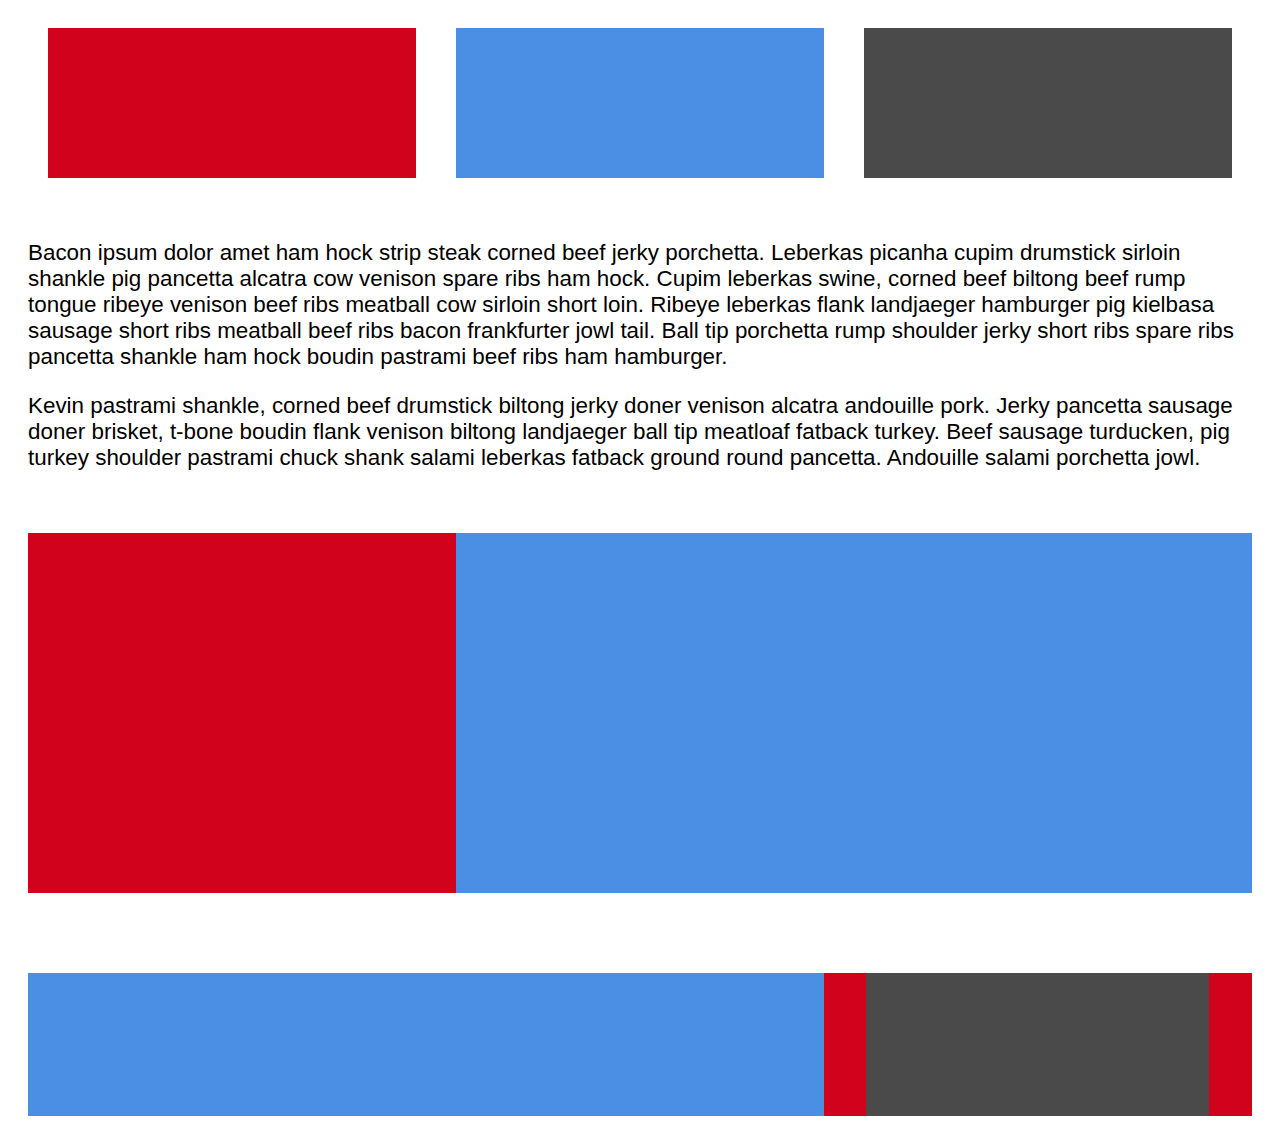
<file: first/index.html>
<!DOCTYPE html>
<html>
<head>
<title>First</title>
	<link rel="stylesheet" href="style.css">
</head>
<body>
	<header class="top">
		<div class="box red"></div>
		<div class="box blue"></div>
		<div class="box grey"></div>
	</header>
	<main class="body_copy">
		<p>Bacon ipsum dolor amet ham hock strip steak corned beef jerky porchetta. Leberkas picanha cupim drumstick sirloin shankle pig pancetta alcatra cow venison spare ribs ham hock. Cupim leberkas swine, corned beef biltong beef rump tongue ribeye venison beef ribs meatball cow sirloin short loin. Ribeye leberkas flank landjaeger hamburger pig kielbasa sausage short ribs meatball beef ribs bacon frankfurter jowl tail. Ball tip porchetta rump shoulder jerky short ribs spare ribs pancetta shankle ham hock boudin pastrami beef ribs ham hamburger.</p>

		<p>Kevin pastrami shankle, corned beef drumstick biltong jerky doner venison alcatra andouille pork. Jerky pancetta sausage doner brisket, t-bone boudin flank venison biltong landjaeger ball tip meatloaf fatback turkey. Beef sausage turducken, pig turkey shoulder pastrami chuck shank salami leberkas fatback ground round pancetta. Andouille salami porchetta jowl.
		</p>
	</main>
	<div class="feature">
		<div class="gallery1 red"></div>
		<div class="gallery2 blue"></div>
	</div>
	<footer class="footer">
		<div class="ft1 blue"></div>
		<div class="ft2 red">
			<div class="ft3 grey"></div>
		</div>
	</footer>
</body>
</html>
</file>
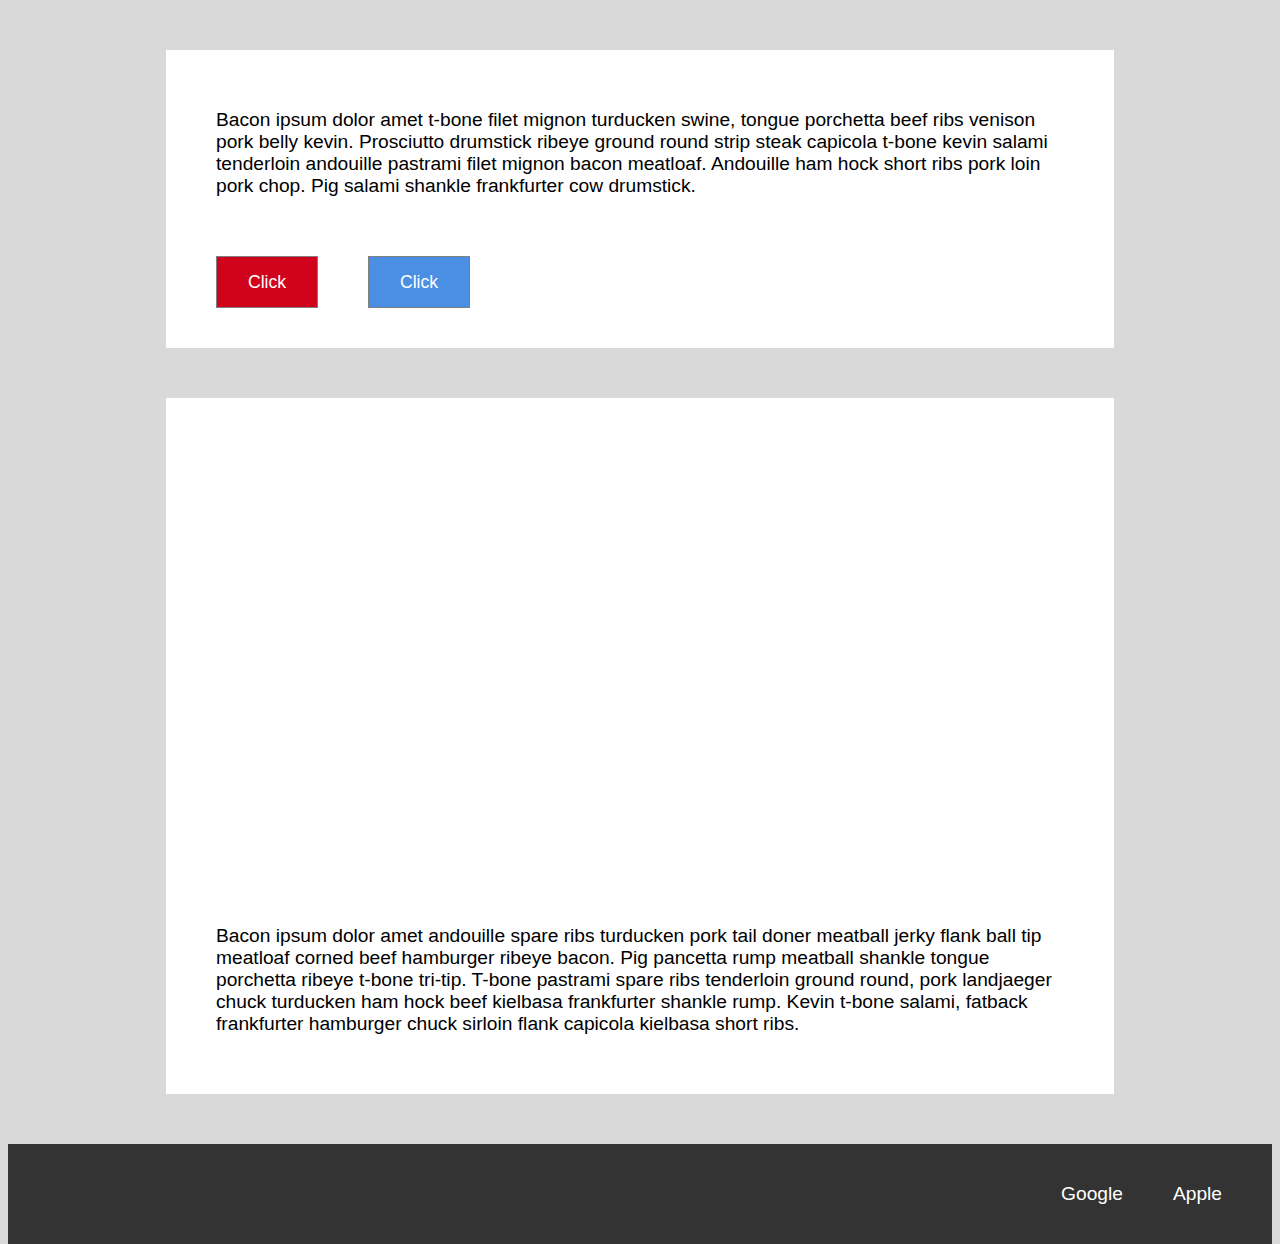
<file: second/index.html>
<!DOCTYPE html>
<html>
<head>
	<title>Second</title>
	<link rel="stylesheet" href="style.css">
<body>
	<header class="top board">
		<p>Bacon ipsum dolor amet t-bone filet mignon turducken swine, tongue porchetta beef ribs venison pork belly kevin. Prosciutto drumstick ribeye ground round strip steak capicola t-bone kevin salami tenderloin andouille pastrami filet mignon bacon meatloaf. Andouille ham hock short ribs pork loin pork chop. Pig salami shankle frankfurter cow drumstick.</p>
		<div class="button red">Click</div>
		<div class="button blue">Click</div>
	</header>
	<main class="main_body board">
		<div class="jumbotron">
		</div>
		<p>Bacon ipsum dolor amet andouille spare ribs turducken pork tail doner meatball jerky flank ball tip meatloaf corned beef hamburger ribeye bacon. Pig pancetta rump meatball shankle tongue porchetta ribeye t-bone tri-tip. T-bone pastrami spare ribs tenderloin ground round, pork landjaeger chuck turducken ham hock beef kielbasa frankfurter shankle rump. Kevin t-bone salami, fatback frankfurter hamburger chuck sirloin flank capicola kielbasa short ribs.</p>
	</main>
	<footer class="bottom">
		<a href="http://www.apple.com">Apple</a>
		<a href="http://www.google.com">Google</a>
	</footer>

</body>
</html>
</file>
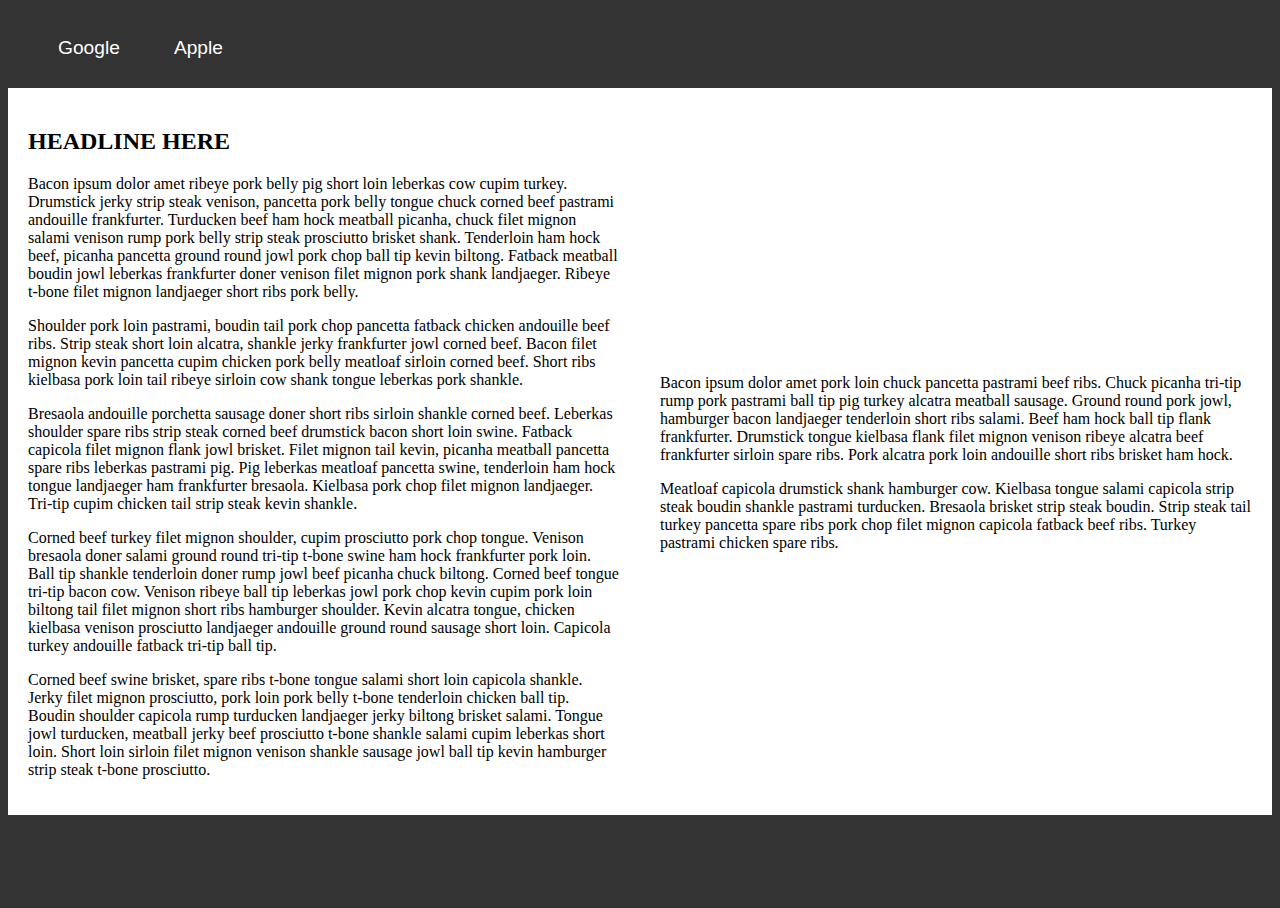
<file: third/index.html>
<!DOCTYPE html>
<html>
	<head>
		<title>Third</title>
		<link rel="stylesheet" href="style.css">
	</head>
	<body>
		<a href="http://www.google.com">Google</a>
		<a href="http://www.apple.com">Apple</a>
		<div class="container">
			<div class="col1">
				<h2>HEADLINE HERE</h2>
				<p>Bacon ipsum dolor amet ribeye pork belly pig short loin leberkas cow cupim turkey. Drumstick jerky strip steak venison, pancetta pork belly tongue chuck corned beef pastrami andouille frankfurter. Turducken beef ham hock meatball picanha, chuck filet mignon salami venison rump pork belly strip steak prosciutto brisket shank. Tenderloin ham hock beef, picanha pancetta ground round jowl pork chop ball tip kevin biltong. Fatback meatball boudin jowl leberkas frankfurter doner venison filet mignon pork shank landjaeger. Ribeye t-bone filet mignon landjaeger short ribs pork belly.</p>
				<p>Shoulder pork loin pastrami, boudin tail pork chop pancetta fatback chicken andouille beef ribs. Strip steak short loin alcatra, shankle jerky frankfurter jowl corned beef. Bacon filet mignon kevin pancetta cupim chicken pork belly meatloaf sirloin corned beef. Short ribs kielbasa pork loin tail ribeye sirloin cow shank tongue leberkas pork shankle.</p>
				<p>Bresaola andouille porchetta sausage doner short ribs sirloin shankle corned beef. Leberkas shoulder spare ribs strip steak corned beef drumstick bacon short loin swine. Fatback capicola filet mignon flank jowl brisket. Filet mignon tail kevin, picanha meatball pancetta spare ribs leberkas pastrami pig. Pig leberkas meatloaf pancetta swine, tenderloin ham hock tongue landjaeger ham frankfurter bresaola. Kielbasa pork chop filet mignon landjaeger. Tri-tip cupim chicken tail strip steak kevin shankle.</p>
				<p>Corned beef turkey filet mignon shoulder, cupim prosciutto pork chop tongue. Venison bresaola doner salami ground round tri-tip t-bone swine ham hock frankfurter pork loin. Ball tip shankle tenderloin doner rump jowl beef picanha chuck biltong. Corned beef tongue tri-tip bacon cow. Venison ribeye ball tip leberkas jowl pork chop kevin cupim pork loin biltong tail filet mignon short ribs hamburger shoulder. Kevin alcatra tongue, chicken kielbasa venison prosciutto landjaeger andouille ground round sausage short loin. Capicola turkey andouille fatback tri-tip ball tip.</p>
				<p>Corned beef swine brisket, spare ribs t-bone tongue salami short loin capicola shankle. Jerky filet mignon prosciutto, pork loin pork belly t-bone tenderloin chicken ball tip. Boudin shoulder capicola rump turducken landjaeger jerky biltong brisket salami. Tongue jowl turducken, meatball jerky beef prosciutto t-bone shankle salami cupim leberkas short loin. Short loin sirloin filet mignon venison shankle sausage jowl ball tip kevin hamburger strip steak t-bone prosciutto.</p>
			</div>
			<div class="col2">
				<div class="photo"></div>
				<p>Bacon ipsum dolor amet pork loin chuck pancetta pastrami beef ribs. Chuck picanha tri-tip rump pork pastrami ball tip pig turkey alcatra meatball sausage. Ground round pork jowl, hamburger bacon landjaeger tenderloin short ribs salami. Beef ham hock ball tip flank frankfurter. Drumstick tongue kielbasa flank filet mignon venison ribeye alcatra beef frankfurter sirloin spare ribs. Pork alcatra pork loin andouille short ribs brisket ham hock.</p>
				<p>Meatloaf capicola drumstick shank hamburger cow. Kielbasa tongue salami capicola strip steak boudin shankle pastrami turducken. Bresaola brisket strip steak boudin. Strip steak tail turkey pancetta spare ribs pork chop filet mignon capicola fatback beef ribs. Turkey pastrami chicken spare ribs.</p>
			</div>
			
		</div>
	</body>
</html>
</file>
<file: first/style.css>
html, body {
	height: 100%;
}

.red {
	background: rgb(82%, 1%, 11%);
}

.blue {
	background: rgb(29%, 56%, 89%);
}

.grey {
	background: rgb(29%, 29%, 29%);
}

.top {
	height: 150px;
	padding: 20px;
	display: flex;
	justify-content: center;
}

.box {
	box-sizing: border-box;
	height: 100%;
	width: 30%;
	display: inline-block;
	float: left;
	flex-grow: 1;
	margin-left: 20px;
	margin-right: 20px;
}

.body_copy {
	padding: 20px;
	font-family: sans-serif;
	font-size: 1.4em;
}

.feature {
	height: 400px;
	padding: 20px;
}

.gallery1 {
	box-sizing: border-box;
	height: 90%;
	width: 35%;
	display: inline-block;
	float:left;
}

.gallery2 {
	box-sizing: border-box;
	height: 90%;
	width: 65%;
	display: inline-block;
	float:left;
}

.footer {
	padding: 20px;
	height: 150px;
}

.ft1 {
	box-sizing: border-box;
	width: 65%;
	height: 95%;
	margin: 0px, 20px;
	display: inline-block;
	float: left;

}

.ft2 {
	box-sizing: border-box;
	width: 35%;
	height: 95%;
	margin: 0px, 20px;
	display: flex;
	float: left;
	justify-content: center;
}

.ft3 {
	height: 100%;
	width: 80%;
}
</file>
<file: second/style.css>
html, body {
	background: rgb(85%, 85%, 85%);
	height: 100%;
}

.board {
	display: table;
	margin: auto;
	width: 75%;
	background: rgb(100%, 100%, 100%);
	margin-top: 50px;
}

.top {
	min-height: 250px;
}

.button {
	height: 50px;
	width: 100px;
	display: inline-block;
	float: left;
	text-align: center;
	line-height: 50px;
	font-family: sans-serif;
	font-size: 1.1em;
	color: rgb(100%, 100%, 100%);
	margin-left: 50px;
	border: 1px solid grey;
	margin-bottom: 40px;
}

.red {
	background: rgb(82%, 1%, 11%);
}

.blue {
	background: rgb(29%, 56%, 89%);
}

.main_body {
	min-height: 500px;
	margin-bottom: 50px;
}

.jumbotron {
	display: table;
	margin: auto;
	margin-top: 40px;
	height: 427px;
	width: 640px;
	background: url(http://www.utahskiing.org/images/alta-ski-resort-official.jpg);
}

p {
	font-family: sans-serif;
	font-size: 1.2em;
	padding: 40px 50px;
}

.bottom {
	height: 100px;
	background: rgb(20%, 20%, 20%);
}

.bottom a {
	line-height: 100px;
	color: white;
	font-family: sans-serif;
	font-size: 1.2em;
	float: right;
	margin-right: 50px;
}

a:link {
    text-decoration: none;
}

a:visited {
    text-decoration: none;
}

a:hover {
    text-decoration: underline;
}

a:active {
    text-decoration: underline;
}
</file>
<file: third/style.css>
html, body {
	background: rgb(20%, 20%, 20%);
	height: 100%;
}

.container {
	display: flex;
	width: 100%;
	/*min-height: 100px;*/
	background: rgb(100%, 100%, 100%);
	margin-bottom: 50px;
}

.col1 {
	padding: 20px;
	float: left;
	width: 50%;
}

.col2 {
	padding: 20px;
	float: left;
	width: 50%;
}

.photo {
	margin: 0 auto;
	height: 250px;
	width: 300px;
	background: url(http://www.utahskiing.org/images/alta-ski-resort-official.jpg);
}

a {
	color: white;
	font-family: sans-serif;
	font-size: 1.2em;
	margin-left: 50px;
	line-height: 80px;
}

a:link {
    text-decoration: none;
}

a:visited {
    text-decoration: none;
}

a:hover {
    text-decoration: underline;
}

a:active {
    text-decoration: underline;
}
</file>
